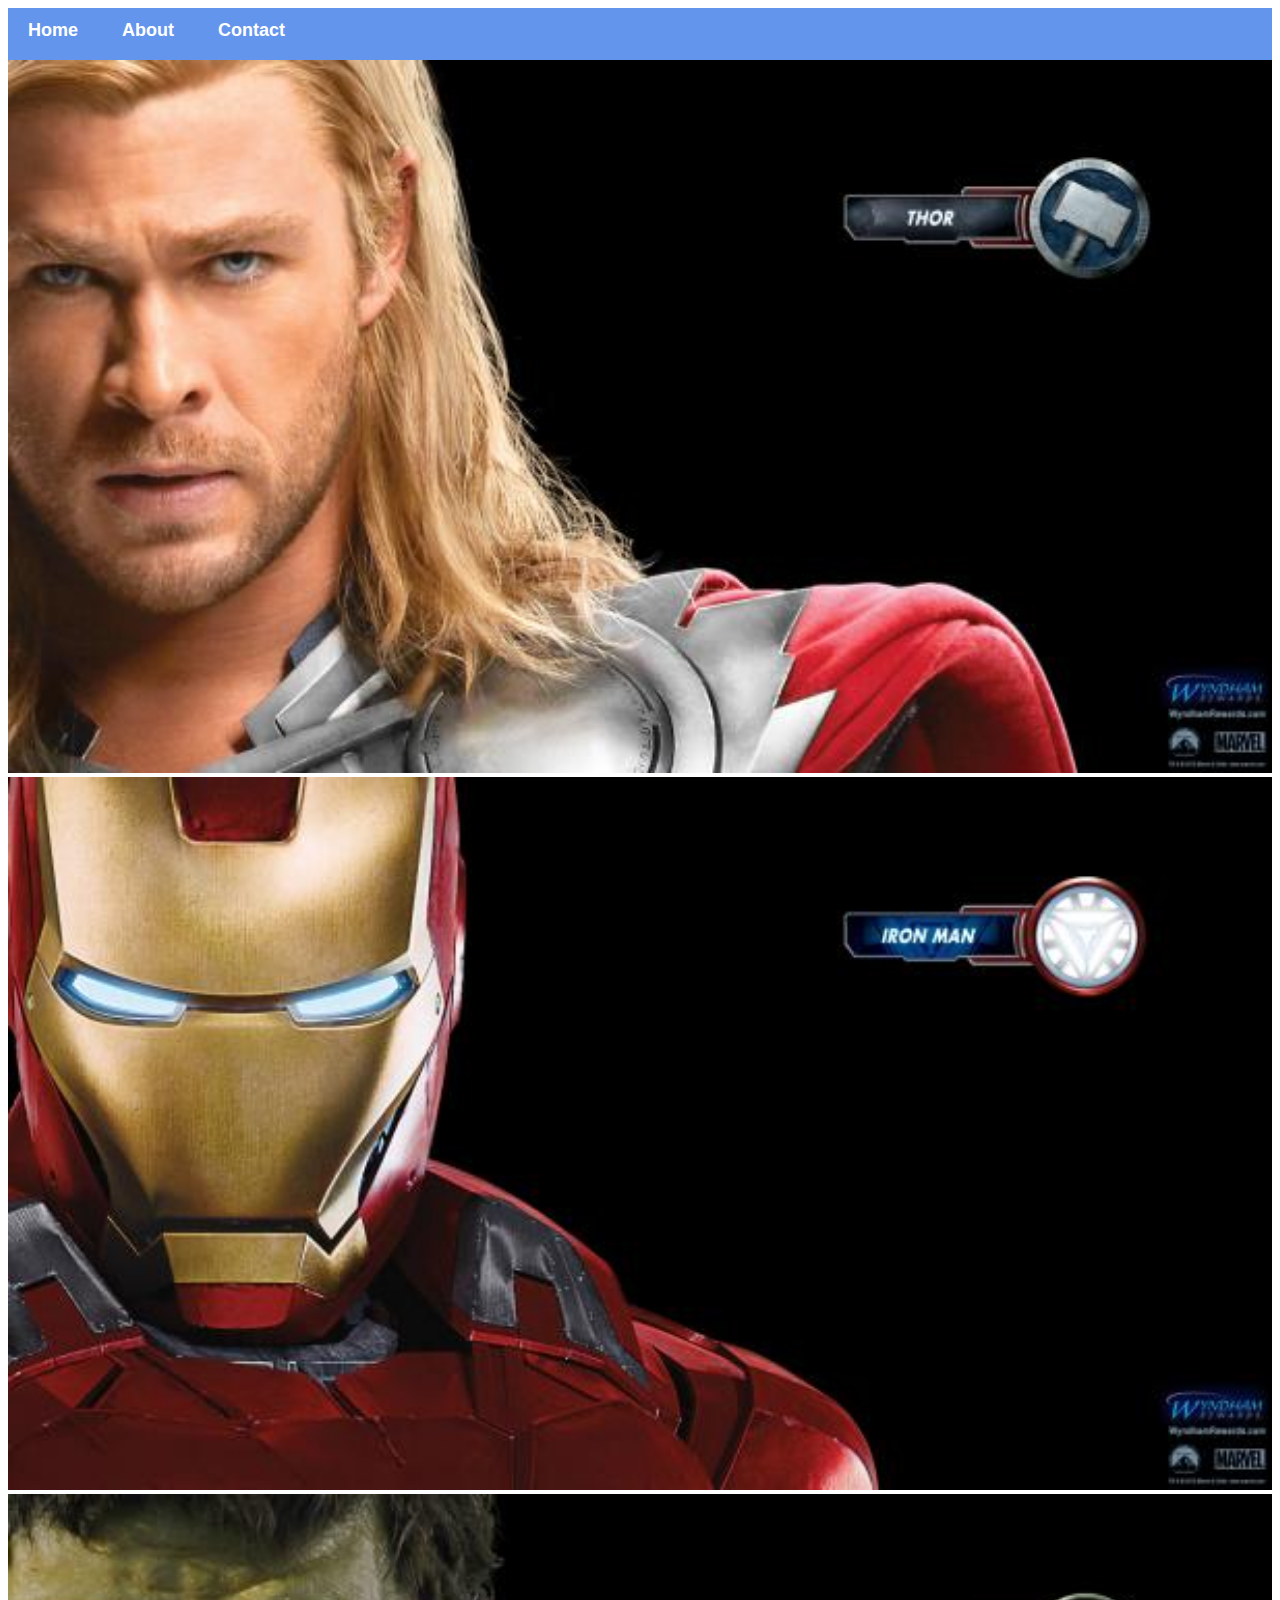
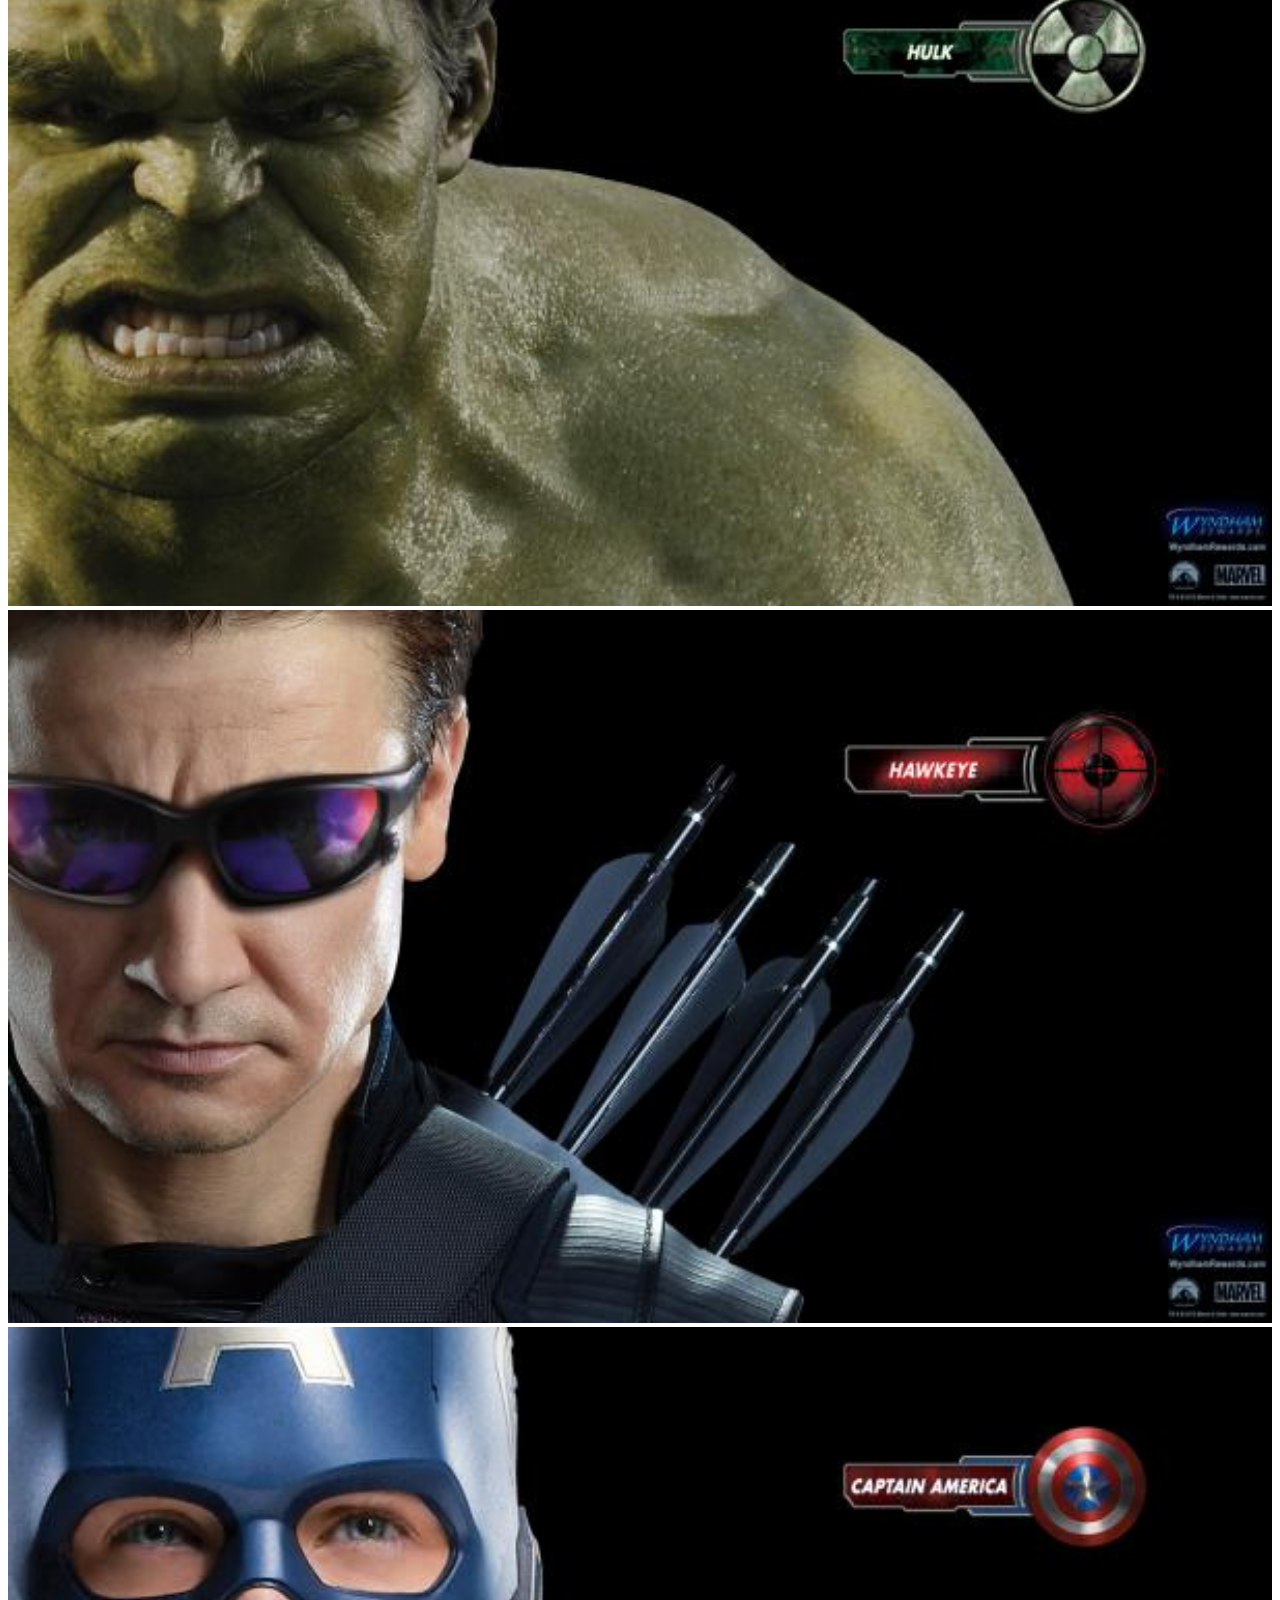
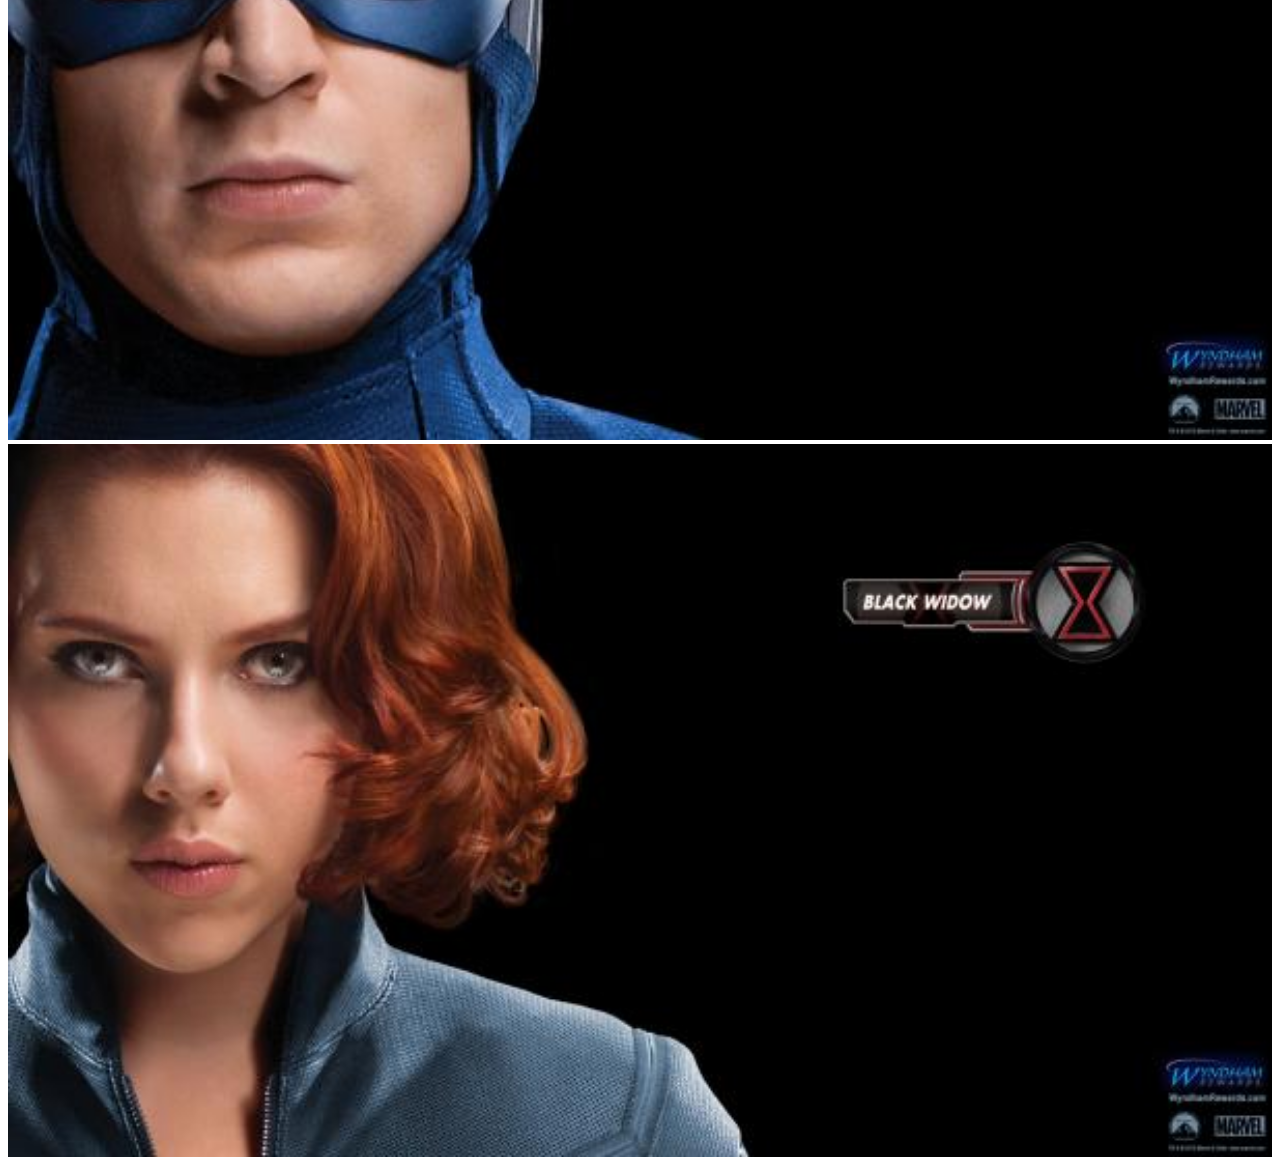
<file: index.html>
<!DOCTYPE html>
<html lang="en">
<head>
    <meta charset="UTF-8">
    <meta name="viewport" content="width=device-width, initial-scale=1.0">
    <title>Basic HTML Template</title>
    <link rel="stylesheet" href="styling.css">
</head>
<body>
    <div id="menu">
    <a href="index.html">Home</a>
    <a href="about.html">About</a>
    <a href="contact.html">Contact</a>
    </div>
    <div class="gallery">
     <a href="avenger-1.html"><img src="img/avengersImages/images/avengers_01.jpg"/></a> 
     <a href="avenger-2.html"><img src="img/avengersImages/images/avengers_02.jpg"/></a> 
     <a href="avenger-3.html"><img src="img/avengersImages/images/avengers_03.jpg"/></a> 
     <a href="avenger-4.html"><img src="img/avengersImages/images/avengers_04.jpg"/></a> 
     <a href="avenger-5.html"><img src="img/avengersImages/images/avengers_05.jpg"/></a> 
     <a href="avenger-6.html"><img src="img/avengersImages/images/avengers_06.jpg"/></a> 
  </div>
  
   
</body>
</html>
</file>
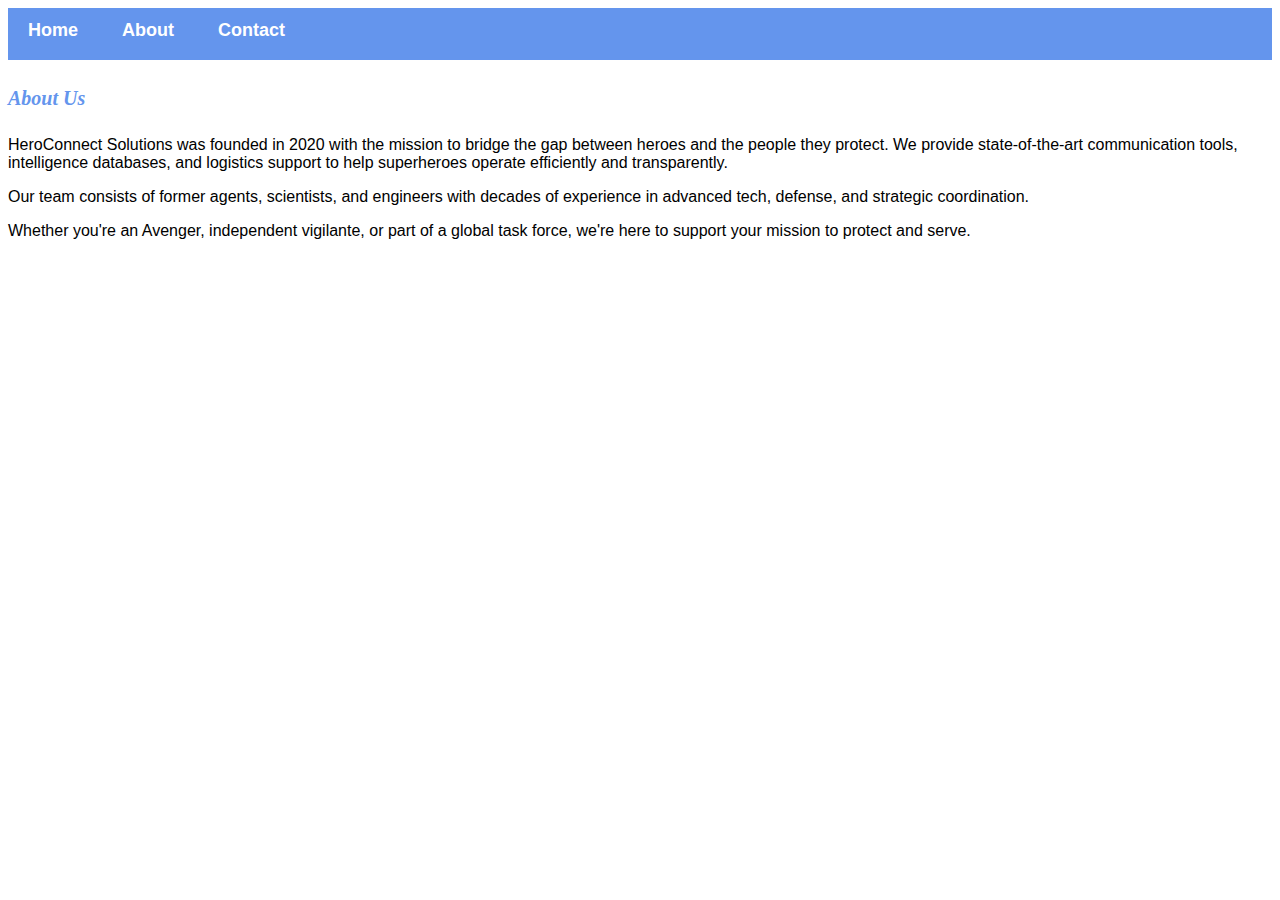
<file: about.html>
<!DOCTYPE html>
<html lang="en">
<head>
    <meta charset="UTF-8">
    <meta name="viewport" content="width=device-width, initial-scale=1.0">
    <title>About Us</title>
    <link rel="stylesheet" href="styling.css">
</head>
<body>
    <div id="menu">
    <a href="index.html">Home</a>
    <a href="about.html">About</a>
    <a href="contact.html">Contact</a>
    </div>
    <h4>About Us</h4>
<p>
  HeroConnect Solutions was founded in 2020 with the mission to bridge the gap between heroes and the people they protect. 
  We provide state-of-the-art communication tools, intelligence databases, and logistics support to help superheroes operate efficiently and transparently.
</p>
<p>
  Our team consists of former agents, scientists, and engineers with decades of experience in advanced tech, defense, and strategic coordination.
</p>
<p>
  Whether you're an Avenger, independent vigilante, or part of a global task force, we're here to support your mission to protect and serve.
</p>
</body>
</html>
</file>
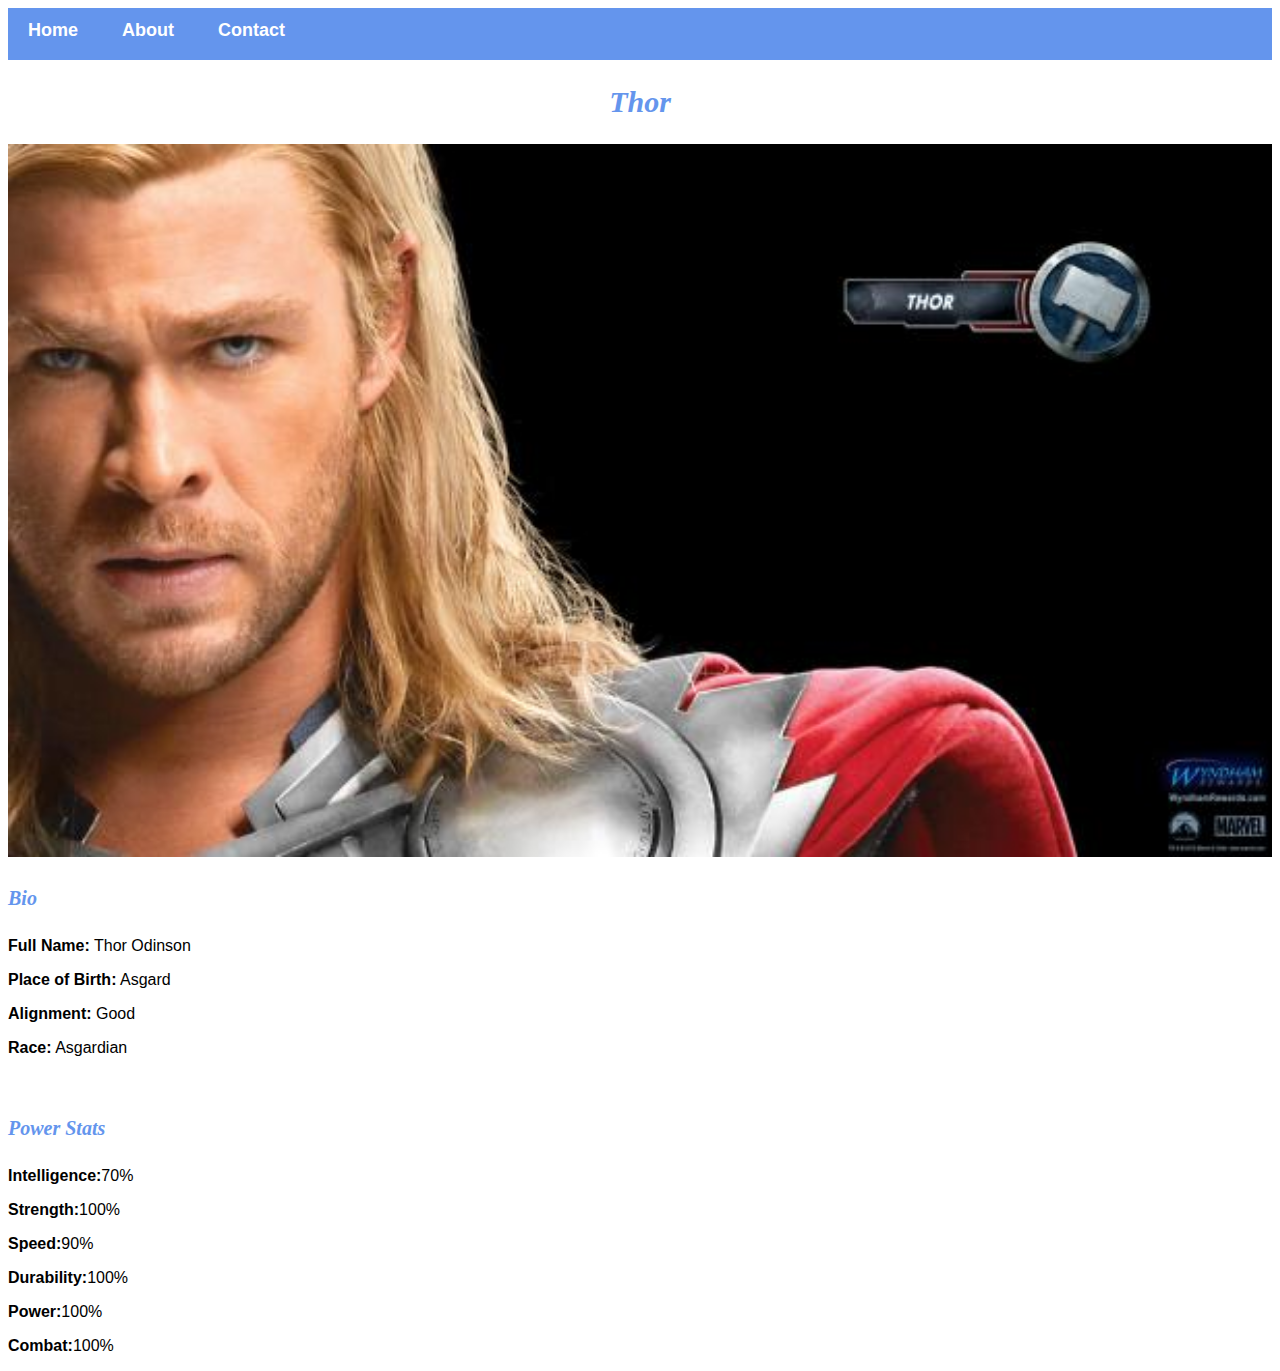
<file: avenger-1.html>
<!DOCTYPE html>
<html lang="en">
<head>
    <meta charset="UTF-8">
    <meta name="viewport" content="width=device-width, initial-scale=1.0">
    <title>Basic HTML Template</title>
    <link rel="stylesheet" href="styling.css">
</head>
<body>
    <div id="menu">
    <a href="index.html">Home</a>
    <a href="about.html">About</a>
    <a href="contact.html">Contact</a>
    </div>
    <h2>Thor</h2>
    <div class="gallery">
      <img src="img/avengersImages/images/avengers_01.jpg"/>
    </div>
    <h4>Bio</h4>
    <p><b>Full Name:</b> Thor Odinson</p>
    <p><b>Place of Birth:</b> Asgard</p>
    <p><b>Alignment:</b> Good</p>
    <p><b>Race:</b> Asgardian</p>
    <br/>
    <h4>Power Stats</h4>
    <p><b>Intelligence:</b>70%</p>
    <p><b>Strength:</b>100%</p>
    <p><b>Speed:</b>90%</p>
    <p><b>Durability:</b>100%</p>
    <p><b>Power:</b>100%</p>
    <p><b>Combat:</b>100%</p>
  
   
</body>
</html>
</file>
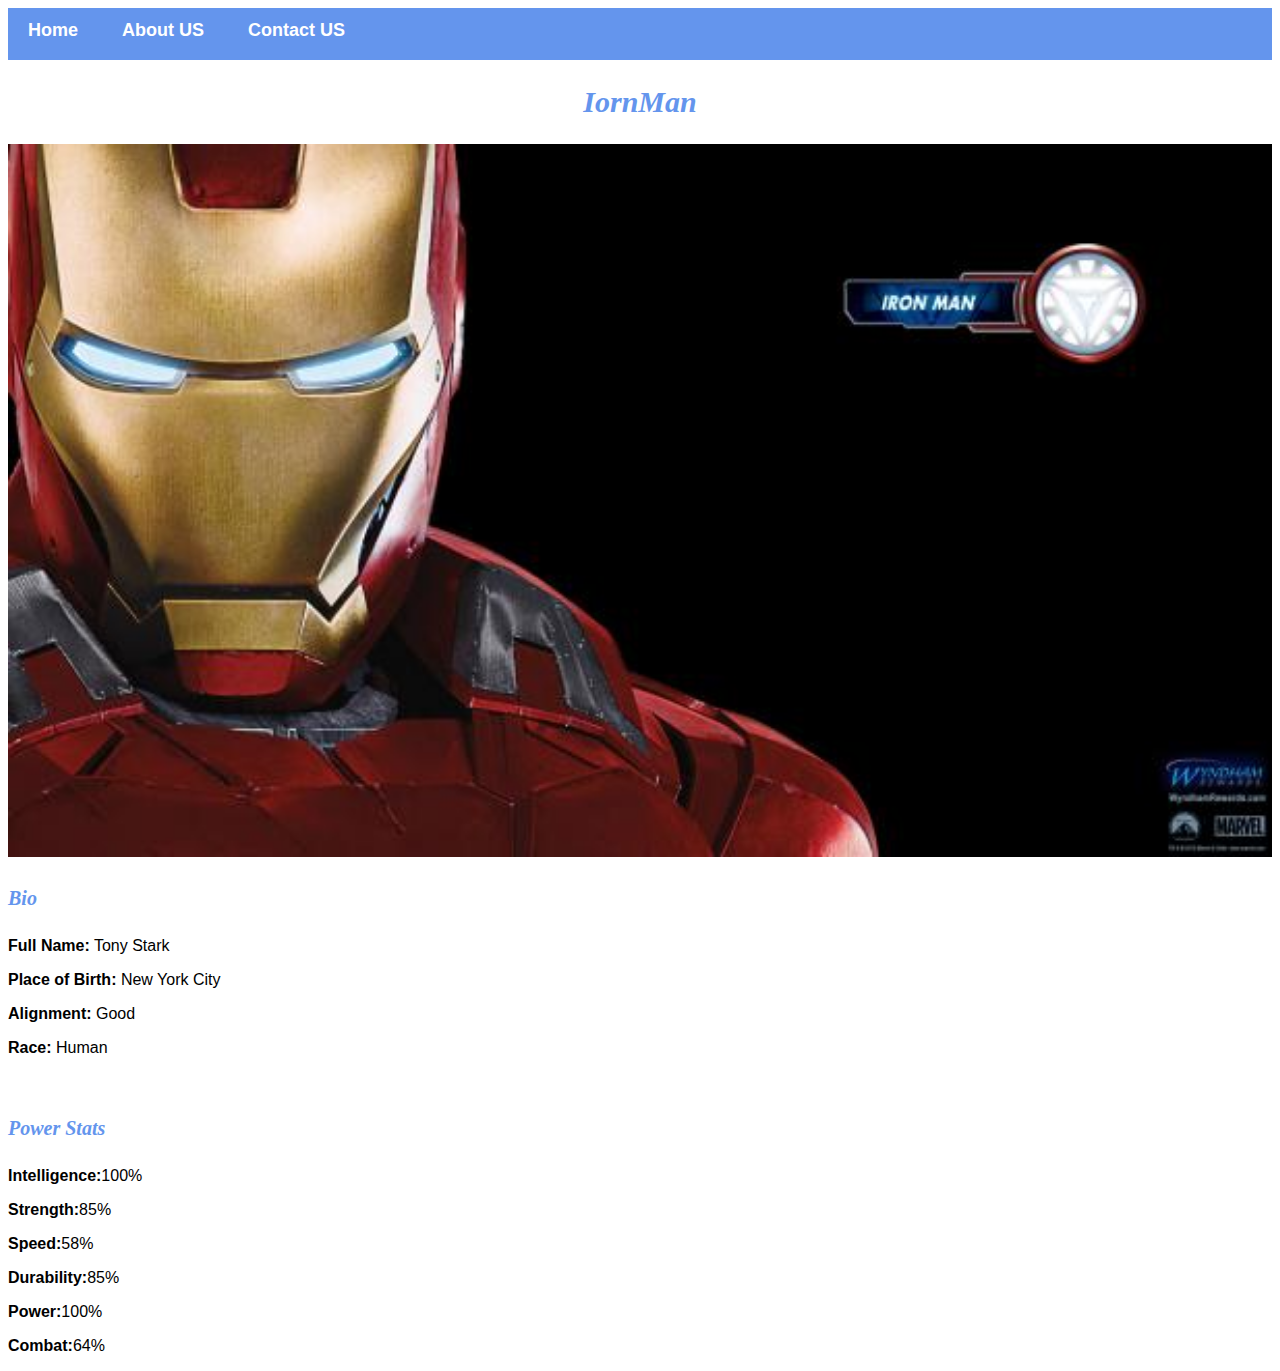
<file: avenger-2.html>
<!DOCTYPE html>
<html lang="en">
<head>
    <meta charset="UTF-8">
    <meta name="viewport" content="width=device-width, initial-scale=1.0">
    <title>Basic HTML Template</title>
    <link rel="stylesheet" href="styling.css">
</head>
<body>
    <div id="menu">
    <a href="index.html">Home</a>
    <a href="about.html">About US</a>
    <a href="contact.html">Contact US</a>
    </div>
    <h2>IornMan</h2>
    <div class="gallery">
      <img src="img/avengersImages/images/avengers_02.jpg"/>
    </div>
    <h4>Bio</h4>
    <p><b>Full Name:</b> Tony Stark</p>
    <p><b>Place of Birth:</b> New York City</p>
    <p><b>Alignment:</b> Good</p>
    <p><b>Race:</b> Human</p>
    <br/>
    <h4>Power Stats</h4>
    <p><b>Intelligence:</b>100%</p>
    <p><b>Strength:</b>85%</p>
    <p><b>Speed:</b>58%</p>
    <p><b>Durability:</b>85%</p>
    <p><b>Power:</b>100%</p>
    <p><b>Combat:</b>64%</p>
  
   
</body>
</html>
</file>
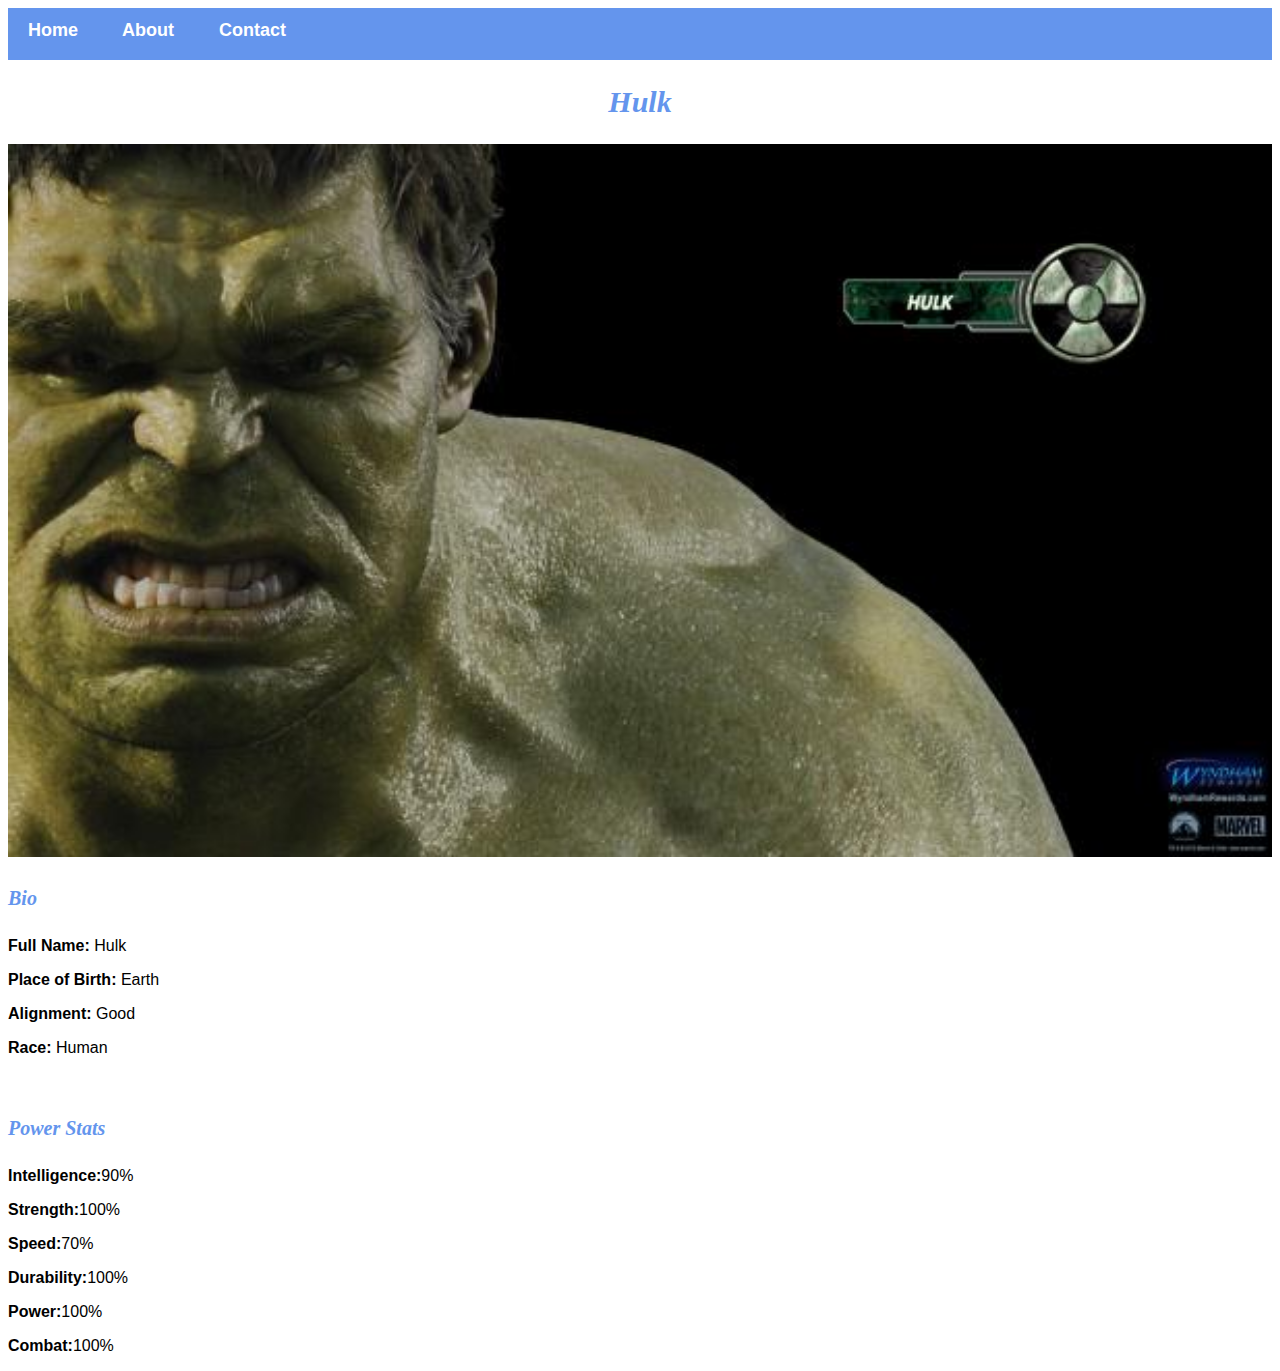
<file: avenger-3.html>
<!DOCTYPE html>
<html lang="en">
<head>
    <meta charset="UTF-8">
    <meta name="viewport" content="width=device-width, initial-scale=1.0">
    <title>Basic HTML Template</title>
    <link rel="stylesheet" href="styling.css">
</head>
<body>
    <div id="menu">
    <a href="index.html">Home</a>
    <a href="about.html">About </a>
    <a href="contact.html">Contact</a>
    </div>
    <h2>Hulk</h2>
    <div class="gallery">
      <img src="img/avengersImages/images/avengers_03.jpg"/>
    </div>
    <h4>Bio</h4>
    <p><b>Full Name:</b> Hulk</p>
    <p><b>Place of Birth:</b> Earth</p>
    <p><b>Alignment:</b> Good</p>
    <p><b>Race:</b> Human</p>
    <br/>
    <h4>Power Stats</h4>
    <p><b>Intelligence:</b>90%</p>
    <p><b>Strength:</b>100%</p>
    <p><b>Speed:</b>70%</p>
    <p><b>Durability:</b>100%</p>
    <p><b>Power:</b>100%</p>
    <p><b>Combat:</b>100%</p>
  
   
</body>
</html>
</file>
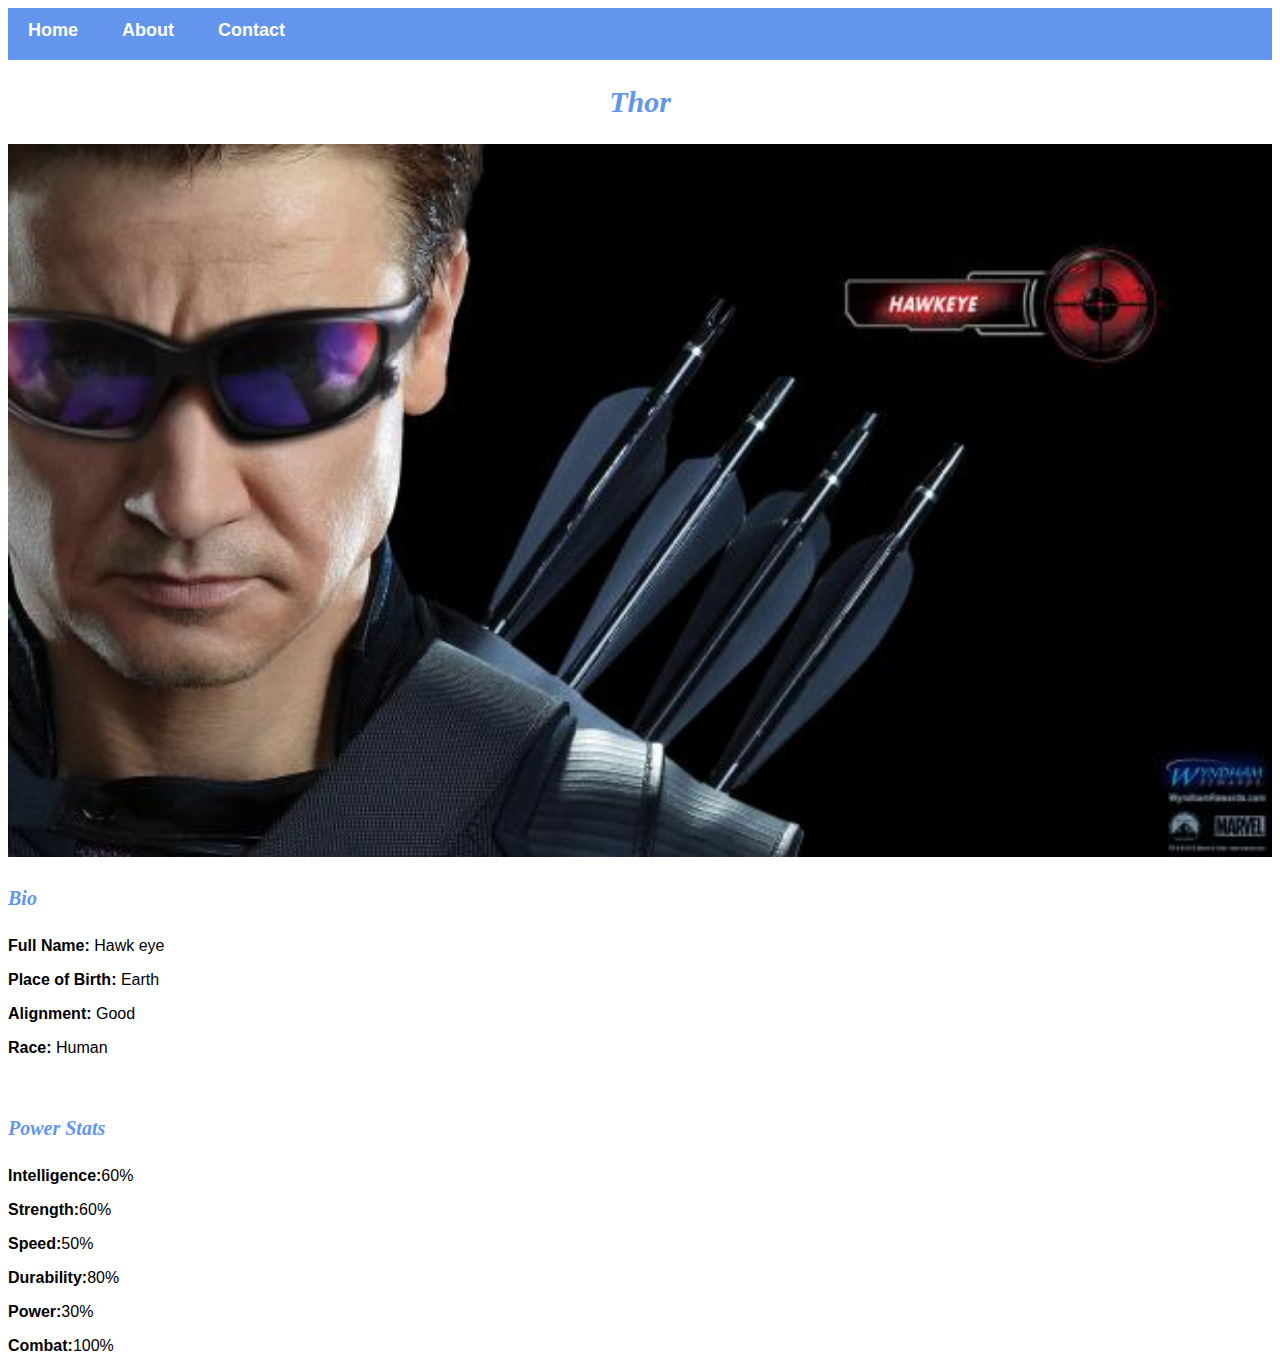
<file: avenger-4.html>
<!DOCTYPE html>
<html lang="en">
<head>
    <meta charset="UTF-8">
    <meta name="viewport" content="width=device-width, initial-scale=1.0">
    <title>Basic HTML Template</title>
    <link rel="stylesheet" href="styling.css">
</head>
<body>
    <div id="menu">
    <a href="index.html">Home</a>
    <a href="about.html">About</a>
    <a href="contact.html">Contact</a>
    </div>
    <h2>Thor</h2>
    <div class="gallery">
      <img src="img/avengersImages/images/avengers_04.jpg"/>
    </div>
    <h4>Bio</h4>
    <p><b>Full Name:</b> Hawk eye</p>
    <p><b>Place of Birth:</b> Earth</p>
    <p><b>Alignment:</b> Good</p>
    <p><b>Race:</b> Human</p>
    <br/>
    <h4>Power Stats</h4>
    <p><b>Intelligence:</b>60%</p>
    <p><b>Strength:</b>60%</p>
    <p><b>Speed:</b>50%</p>
    <p><b>Durability:</b>80%</p>
    <p><b>Power:</b>30%</p>
    <p><b>Combat:</b>100%</p>
  
   
</body>
</html>
</file>
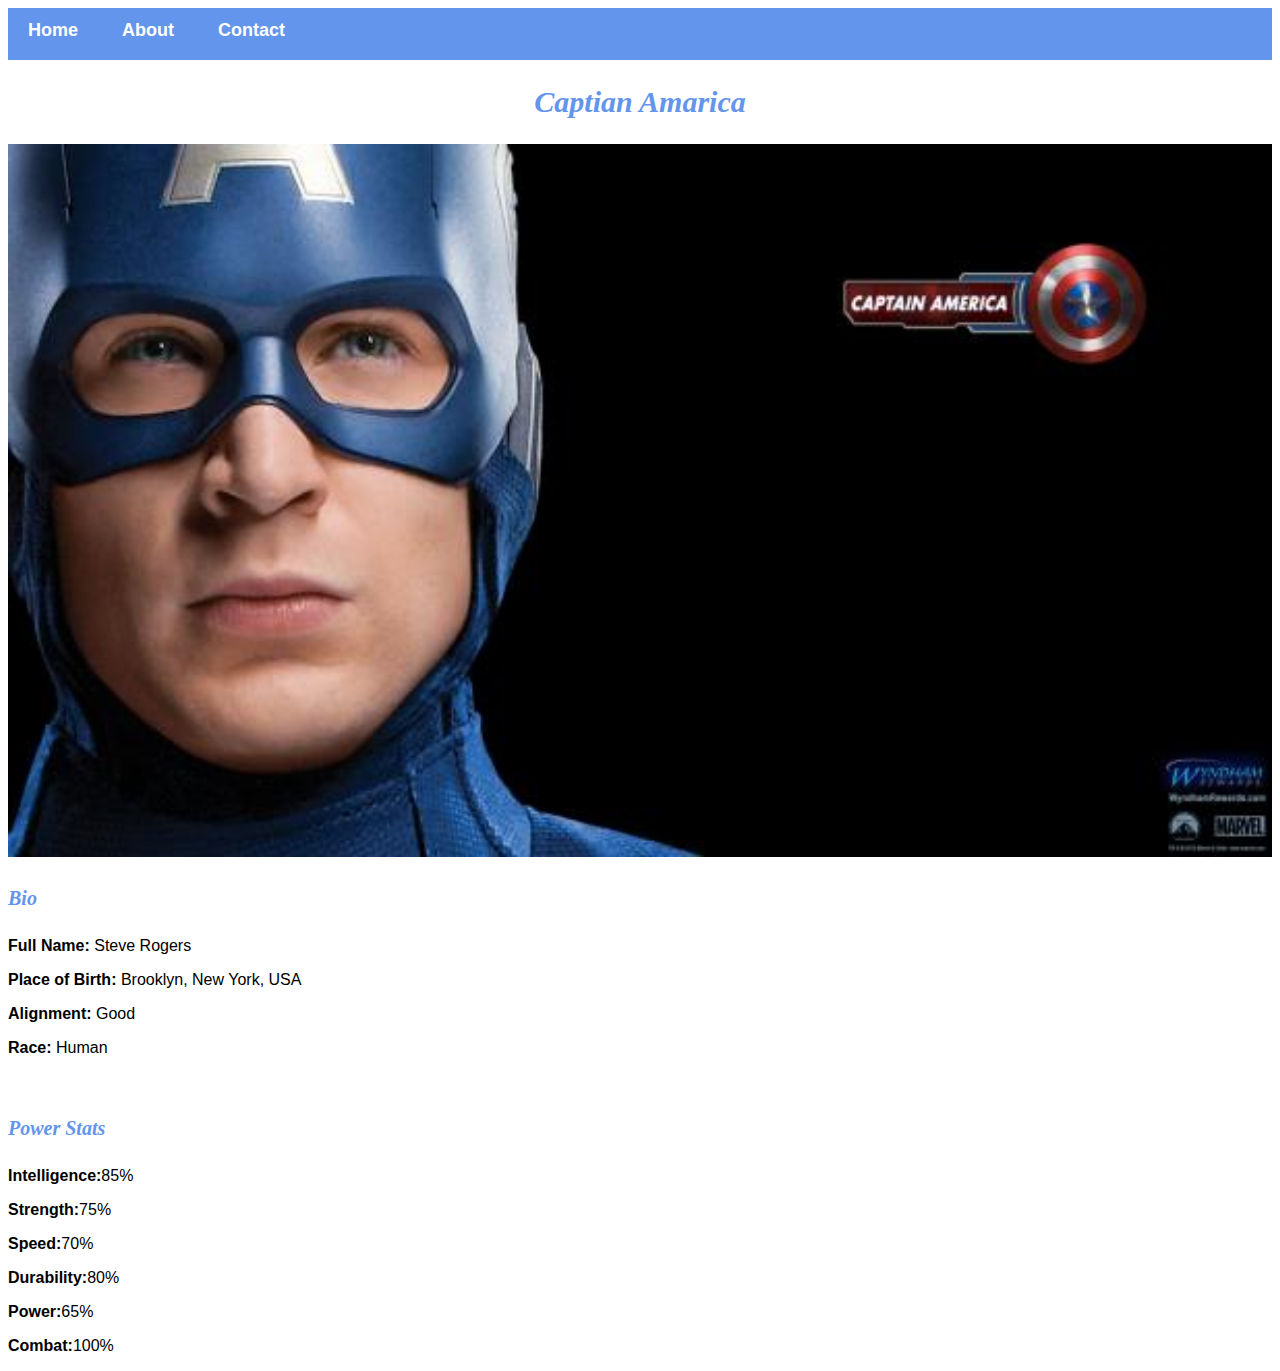
<file: avenger-5.html>
<!DOCTYPE html>
<html lang="en">
<head>
    <meta charset="UTF-8">
    <meta name="viewport" content="width=device-width, initial-scale=1.0">
    <title>Basic HTML Template</title>
    <link rel="stylesheet" href="styling.css">
</head>
<body>
    <div id="menu">
    <a href="index.html">Home</a>
    <a href="about.html">About</a>
    <a href="contact.html">Contact</a>
    </div>
    <h2>Captian Amarica</h2>
    <div class="gallery">
      <img src="img/avengersImages/images/avengers_05.jpg"/>
    </div>
   <h4>Bio</h4>
<p><b>Full Name:</b> Steve Rogers</p>
<p><b>Place of Birth:</b> Brooklyn, New York, USA</p>
<p><b>Alignment:</b> Good</p>
<p><b>Race:</b> Human </p>
<br/>
<h4>Power Stats</h4>
<p><b>Intelligence:</b>85%</p>
<p><b>Strength:</b>75%</p>
<p><b>Speed:</b>70%</p>
<p><b>Durability:</b>80%</p>
<p><b>Power:</b>65%</p>
<p><b>Combat:</b>100%</p>

  
   
</body>
</html>
</file>
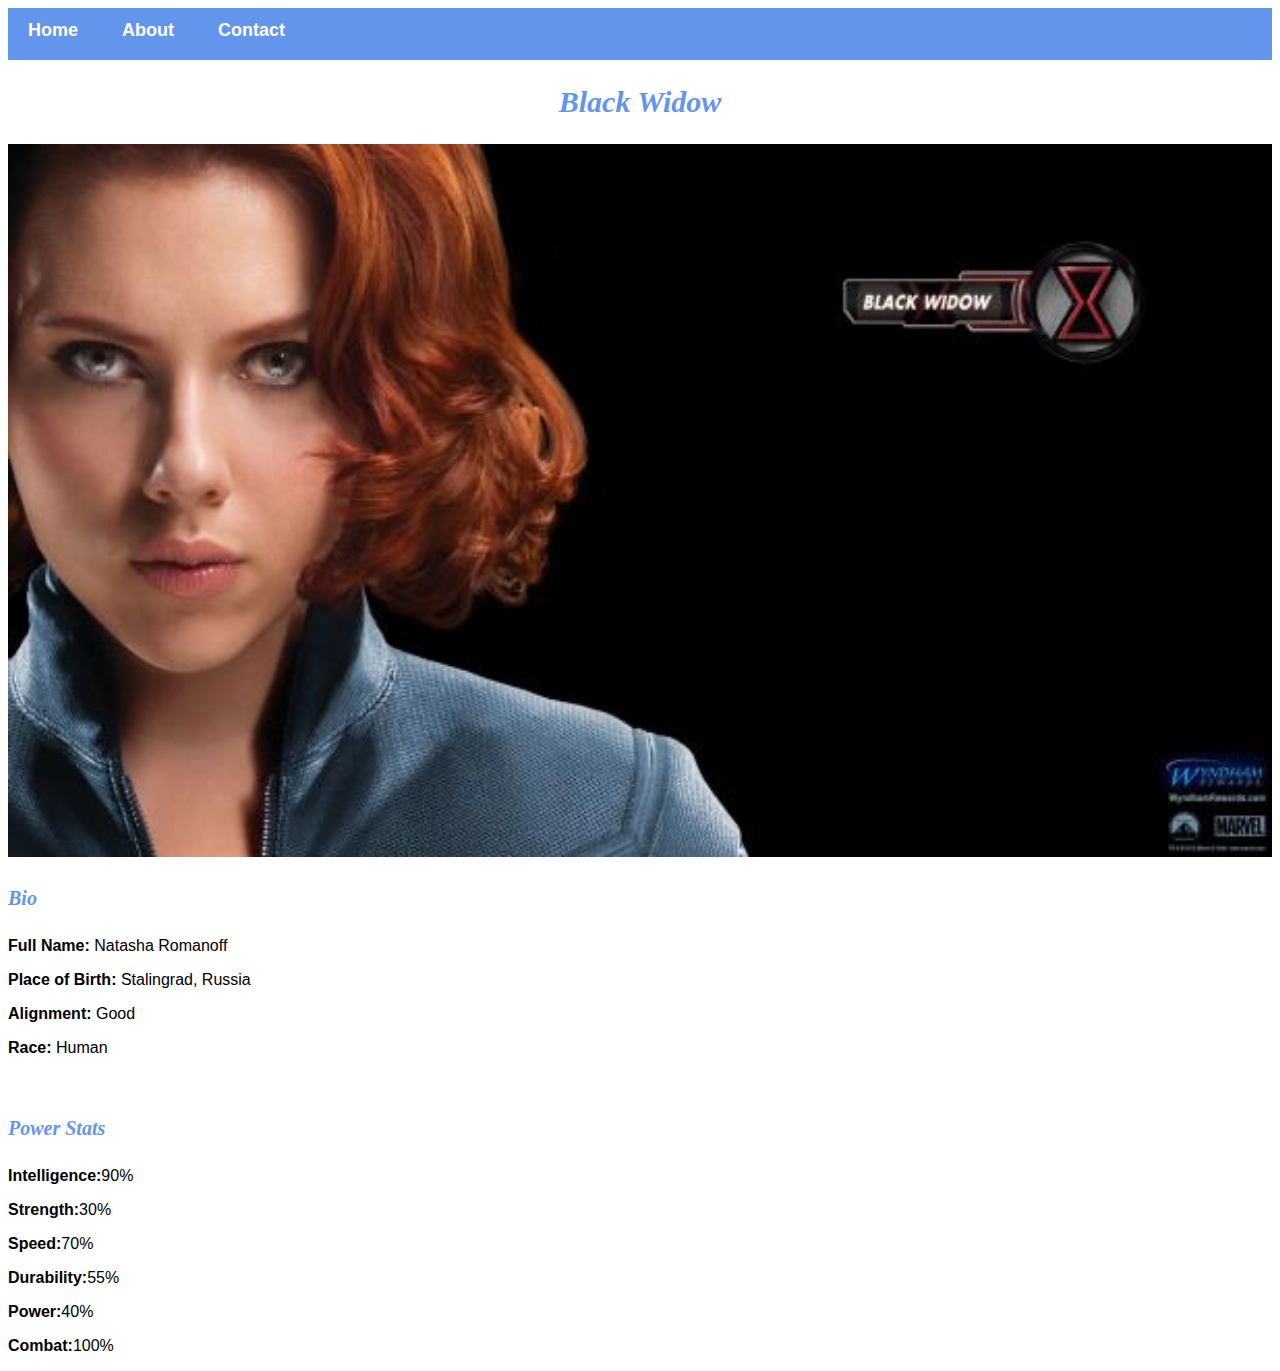
<file: avenger-6.html>
<!DOCTYPE html>
<html lang="en">
<head>
    <meta charset="UTF-8">
    <meta name="viewport" content="width=device-width, initial-scale=1.0">
    <title>Basic HTML Template</title>
    <link rel="stylesheet" href="styling.css">
</head>
<body>
    <div id="menu">
    <a href="index.html">Home</a>
    <a href="about.html">About</a>
    <a href="contact.html">Contact</a>
    </div>
    <h2>Black Widow</h2>
    <div class="gallery">
      <img src="img/avengersImages/images/avengers_06.jpg"/>
    </div>
<h4>Bio</h4>
<p><b>Full Name:</b> Natasha Romanoff</p>
<p><b>Place of Birth:</b> Stalingrad, Russia</p>
<p><b>Alignment:</b> Good</p>
<p><b>Race:</b> Human</p>
<br/>
<h4>Power Stats</h4>
<p><b>Intelligence:</b>90%</p>
<p><b>Strength:</b>30%</p>
<p><b>Speed:</b>70%</p>
<p><b>Durability:</b>55%</p>
<p><b>Power:</b>40%</p>
<p><b>Combat:</b>100%</p>

  
   
</body>
</html>
</file>
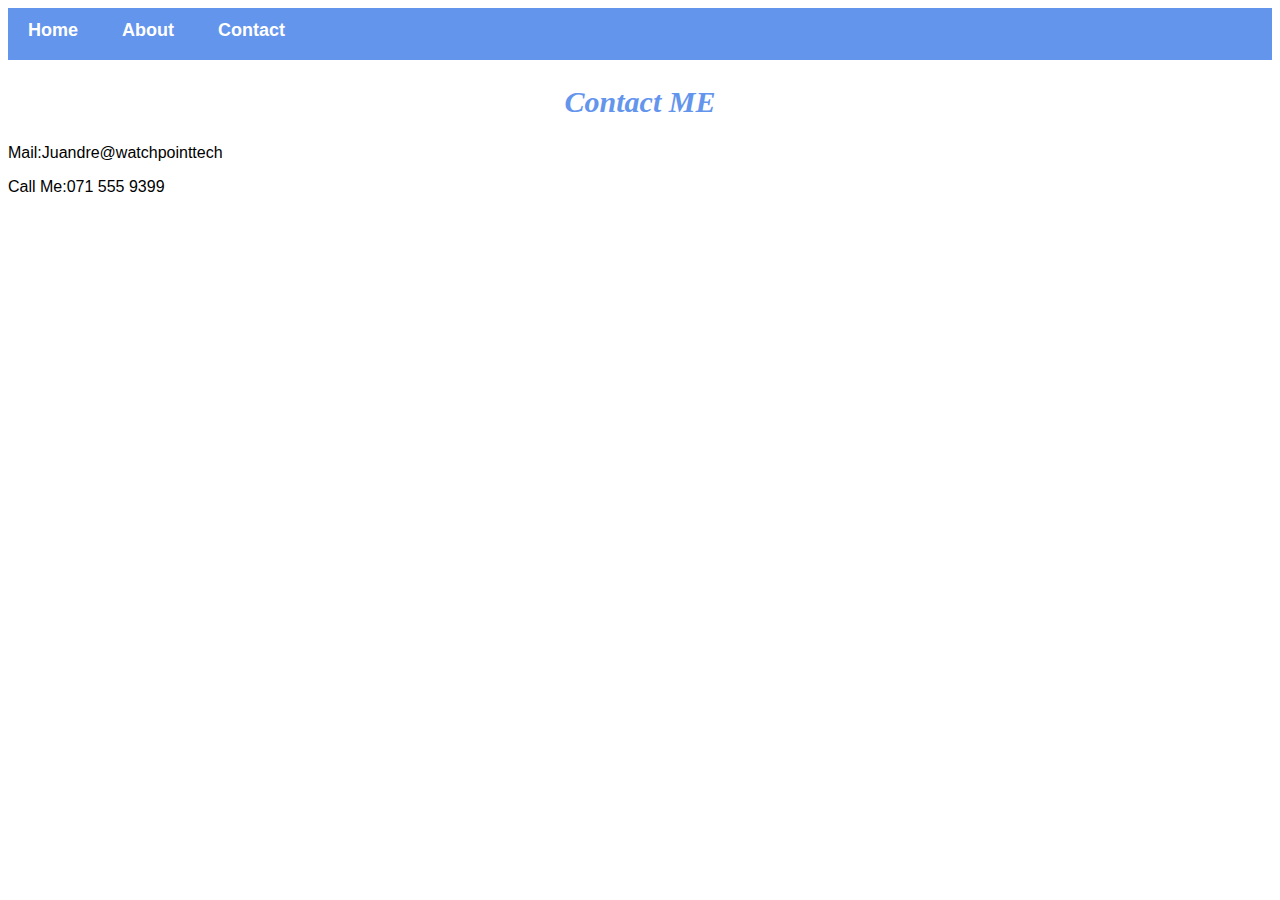
<file: contact.html>
<!DOCTYPE html>
<html lang="en">
<head>
    <meta charset="UTF-8">
      <title>Contact Us</title>
    <meta name="viewport" content="width=device-width, initial-scale=1.0">
    <link rel="stylesheet" href="styling.css">
</head>
<body>
      <div id="menu">
    <a href="index.html">Home</a>
    <a href="about.html">About</a>
    <a href="contact.html">Contact</a>
    </div>
    <h2>Contact ME</h2>
    <p>Mail:Juandre@watchpointtech</p>
    <p>Call Me:071 555 9399</p>
    
  
   
</body>
</html>
</file>
<file: styling.css>
.gallery img{
    width: 100%;
}

h2 {
    font-family: Impact, fantasy;
    text-align: center;
    font-size: 30px;
    color: cornflowerblue;
    font-style: italic;
}

h4 {
  font-family: Impact, fantasy;
    font-size: 20px;
    color: cornflowerblue;
    font-style: italic;  
}

p {
    font-family: Helvetica, sans-serif;
}

#menu {
    width: 100%;
    height: 40px;
    background-color: cornflowerblue;
    padding-top: 12px;
}
#menu a{
    color: #ffffff;
    font-family: Arial, Helvetica, sans-serif;
    font-size: 18px;
    text-decoration: none;
    font-weight: 800;
    padding-left: 20px;
    padding-right: 20px;
}

#menu a:hover{
    color: #5077bd;
    
}
</file>
